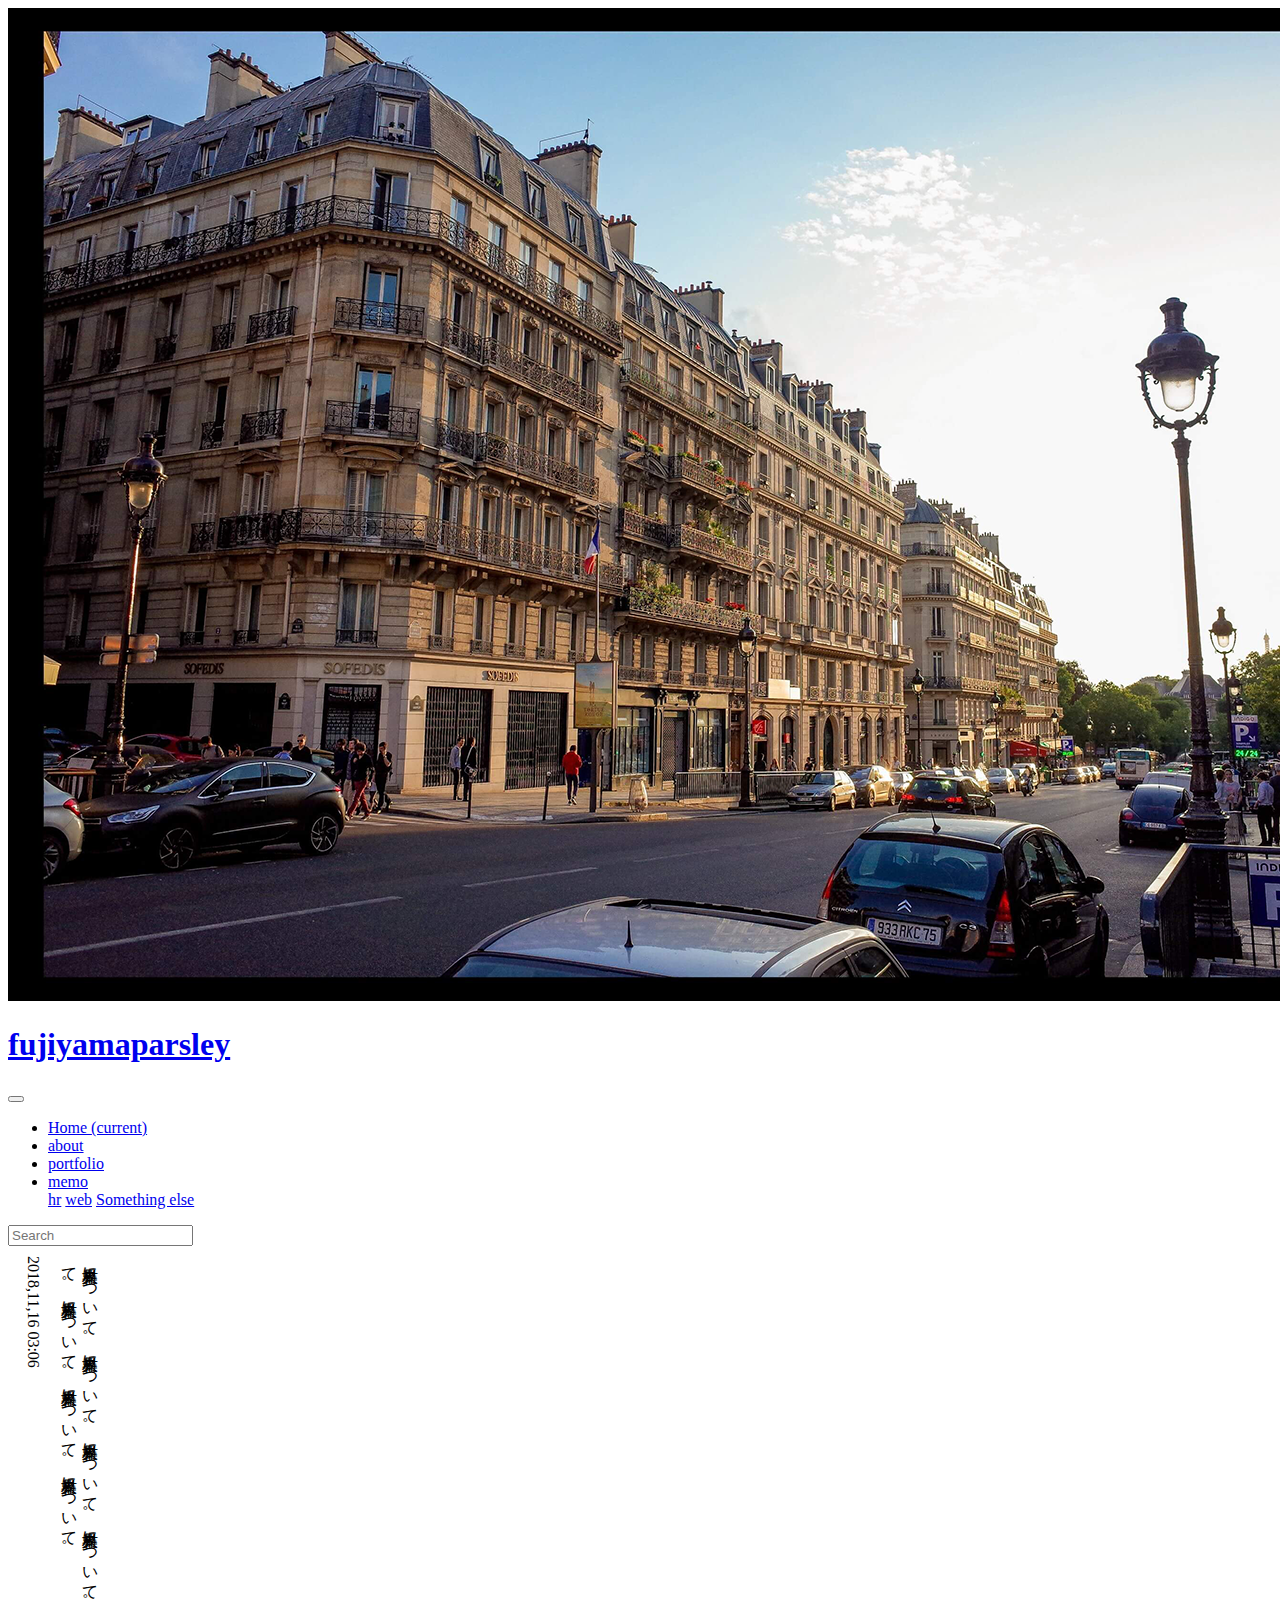
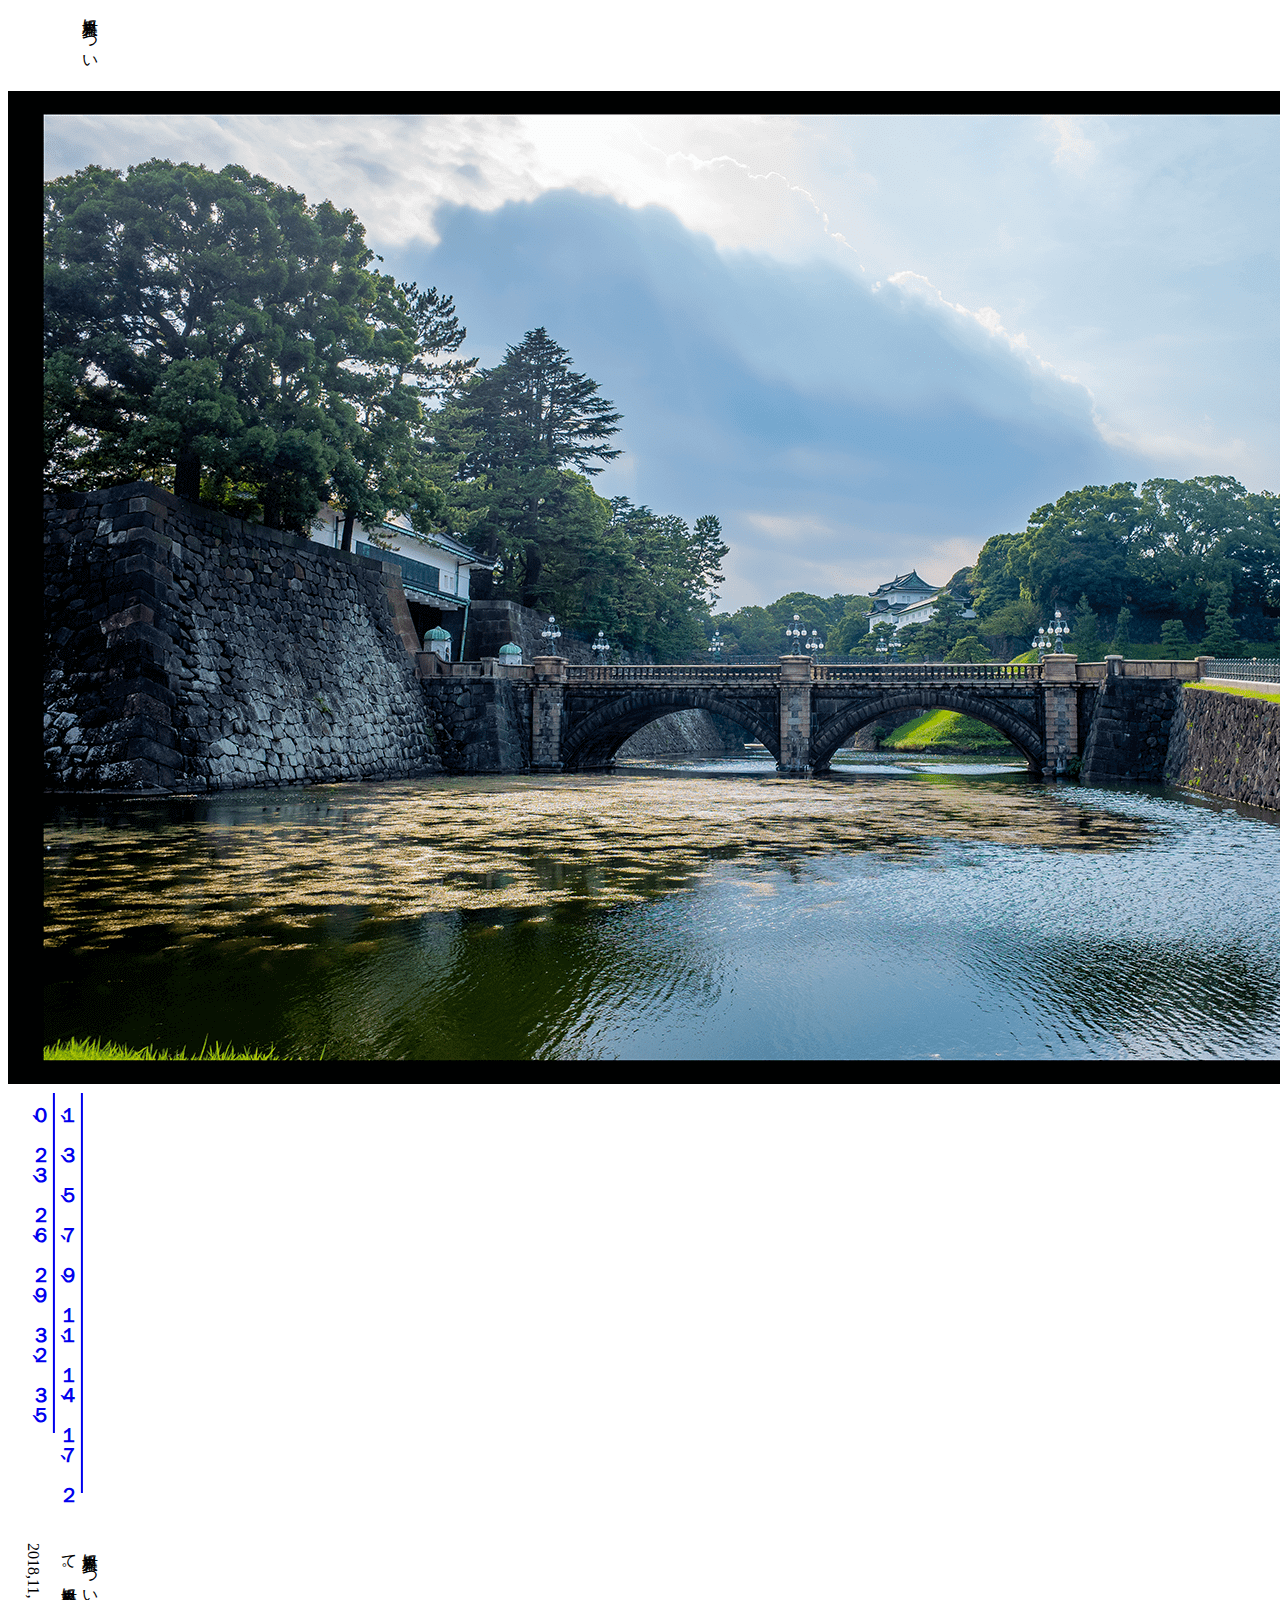
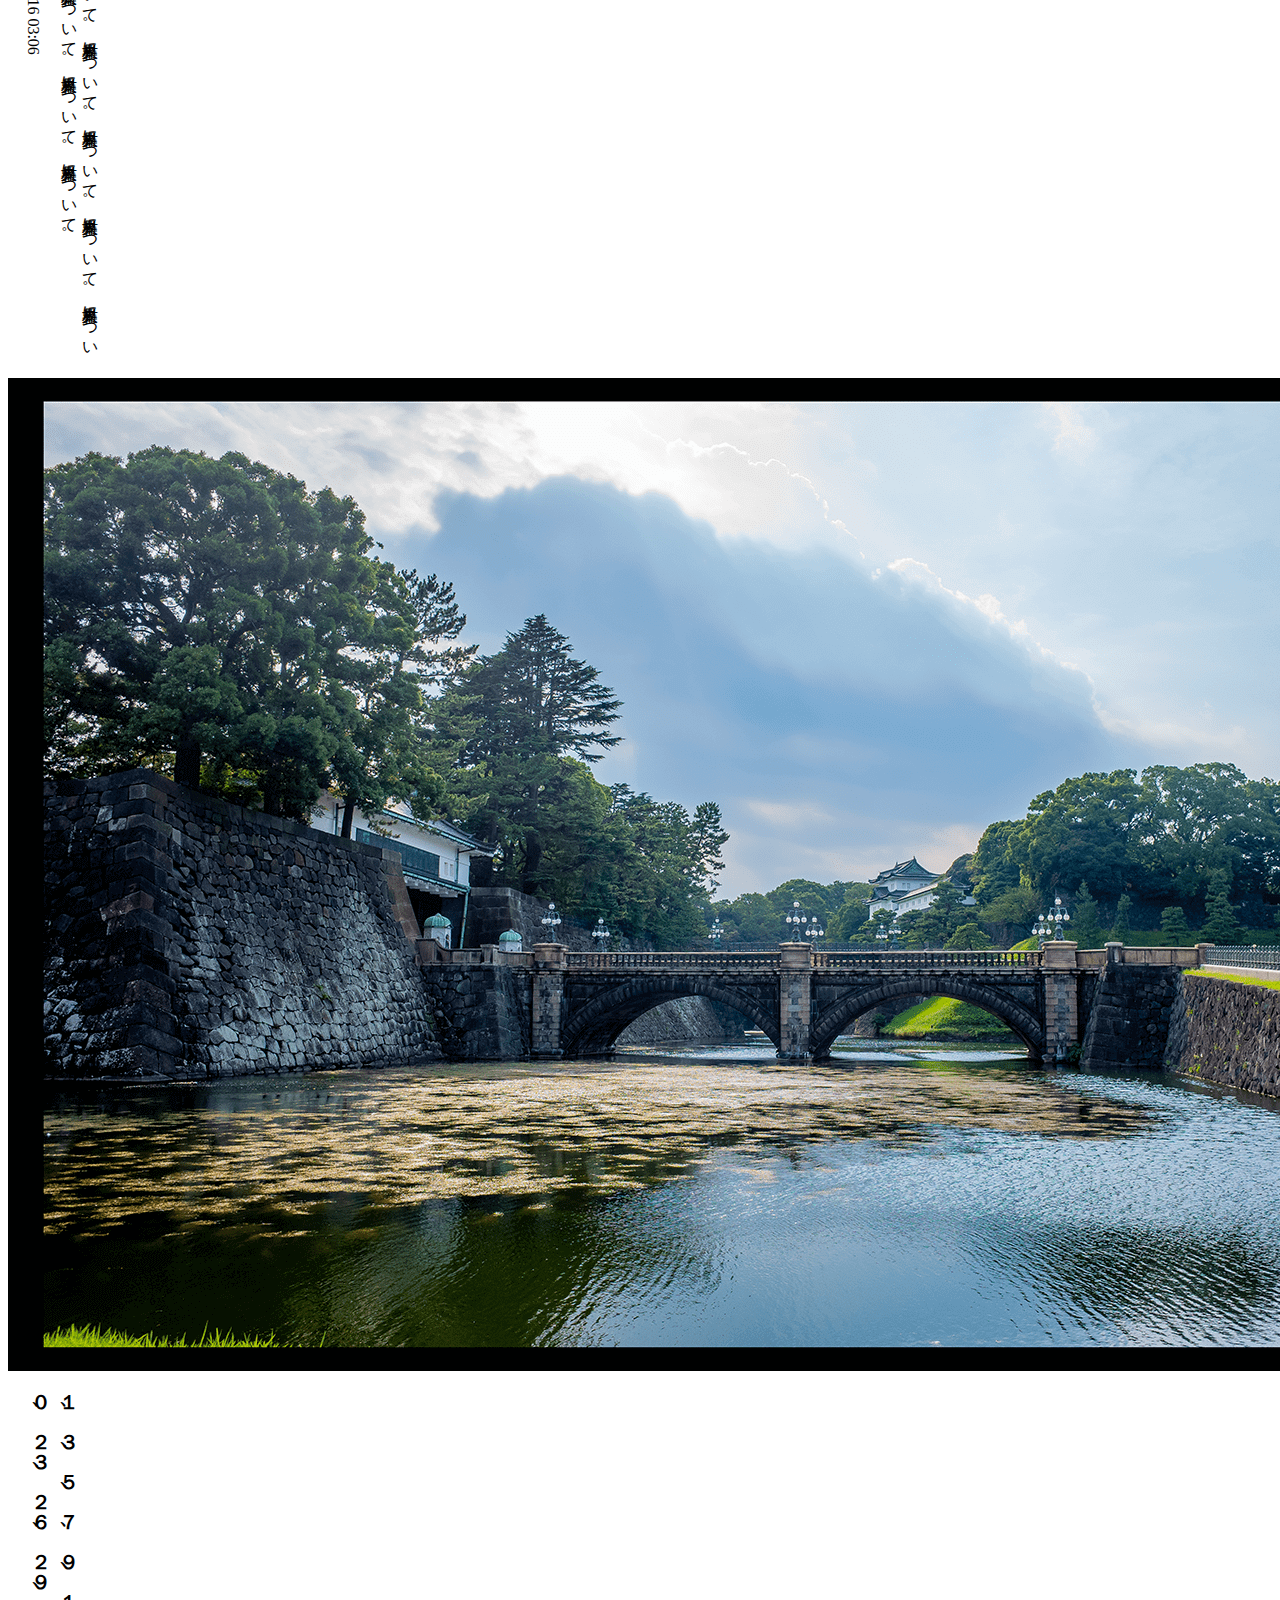
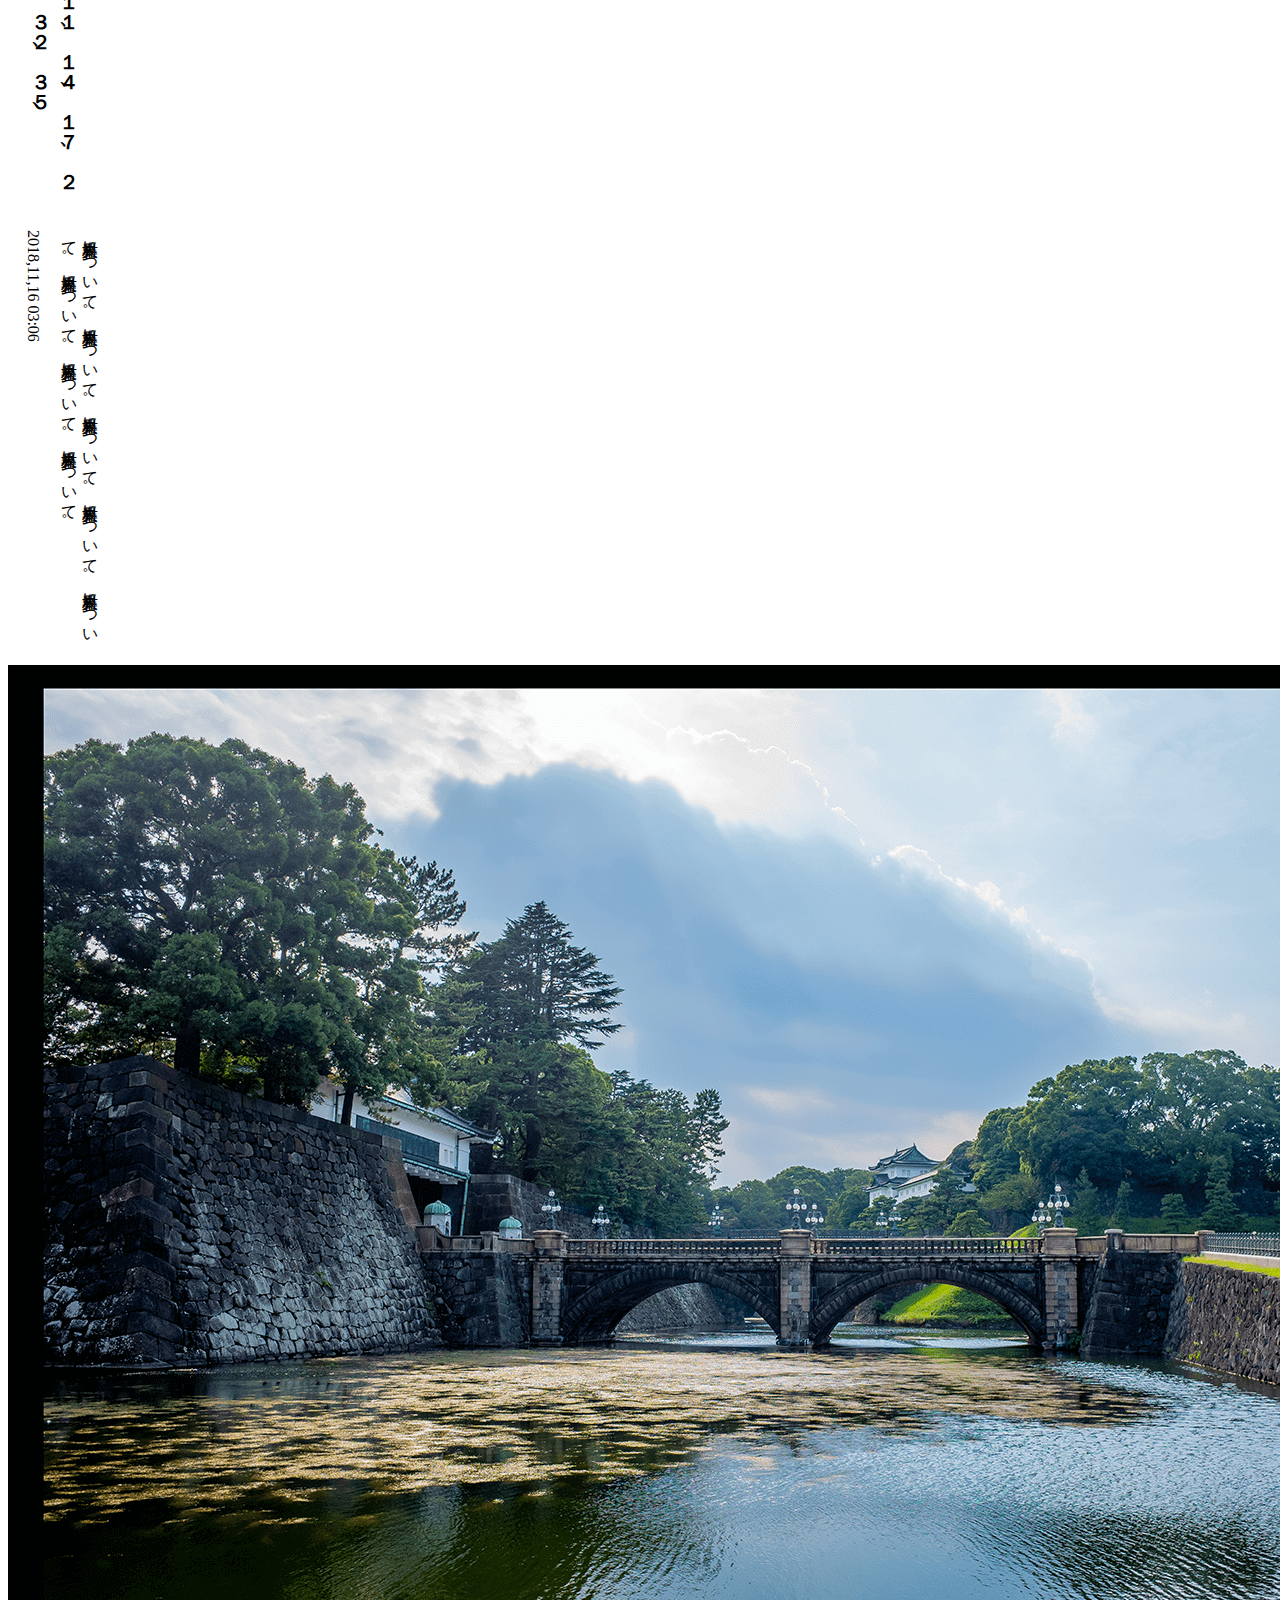
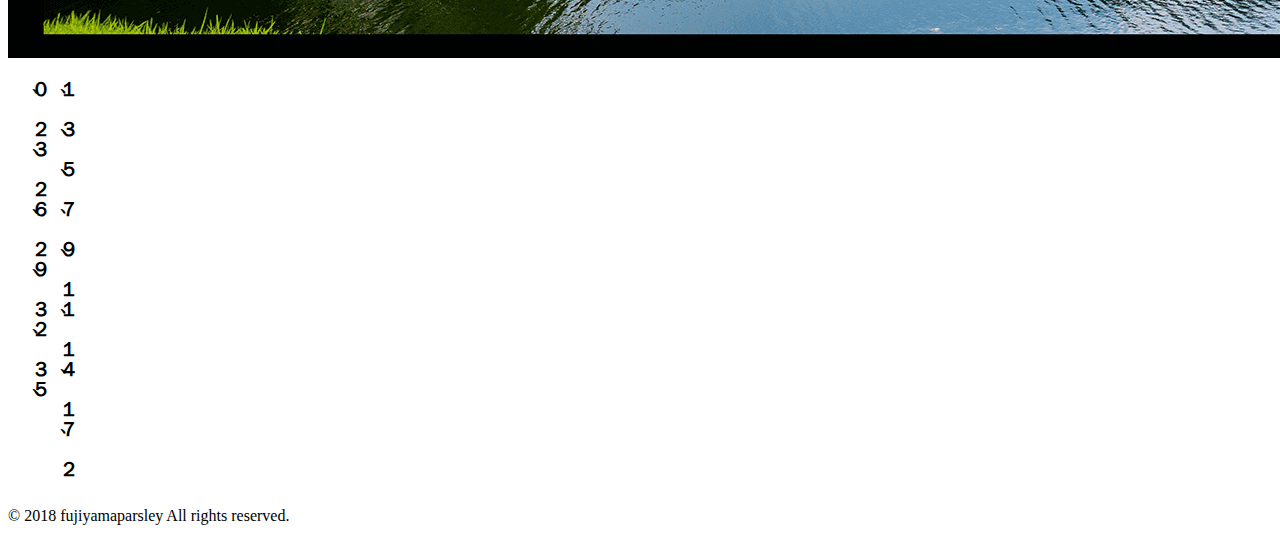
<file: index.html>
<!doctype html>
<html lang="ja">
  <head>

    <!-- Required meta tags -->
    <meta charset="utf-8">
    <meta name="viewport" content="width=device-width, initial-scale=1, shrink-to-fit=no">
    <!-- CSS -->
    <meta name="Content-Style-Type" content="css/index.css">
    <link rel="stylesheet" href="css/index.css">

    <!-- Bootstrap CSS -->
    <link rel="stylesheet" href="https://stackpath.bootstrapcdn.com/bootstrap/4.1.3/css/bootstrap.min.css" integrity="sha384-MCw98/SFnGE8fJT3GXwEOngsV7Zt27NXFoaoApmYm81iuXoPkFOJwJ8ERdknLPMO" crossorigin="anonymous">
    <title>fujiyama portfolio</title>
    <meta name="description" content="ページの紹介文">

  </head>
<!-- topimg -->
  <div class="topimg">
  <img src="img/R0001750-1.png" class="img-fluid" alt="">
  </div>

<!-- menu -->
  <nav class="navbar navbar-expand-md navbar-dark bg-dark">
<a class="navbar-brand" href="#">
  <h1>fujiyamaparsley </h1>
</a>
        <button class="navbar-toggler" type="button" data-toggle="collapse" data-target="#navbarsExample" aria-controls="navbarsExample" aria-expanded="false" aria-label="Toggle navigation">
          <span class="navbar-toggler-icon"></span>
        </button>

        <div class="collapse navbar-collapse" id="navbarsExample">
          <ul class="navbar-nav mr-auto">
            <li class="nav-item active">
              <a class="nav-link" href="#">Home <span class="sr-only">(current)</span></a>
            </li>
            <li class="nav-item">
              <a class="nav-link" href="#">about</a>
            </li>
            <li class="nav-item">
              <a class="nav-link" href="#">portfolio</a>
            </li>
            <li class="nav-item dropdown">
              <a class="nav-link dropdown-toggle" href="https://example.com" id="dropdown" data-toggle="dropdown" aria-haspopup="true" aria-expanded="false">memo</a>
              <div class="dropdown-menu  bg-dark" aria-labelledby="dropdown">
                <a class="dropdown-item text-light" href="#">hr</a>
                <a class="dropdown-item text-light" href="#">web</a>
                <a class="dropdown-item text-light" href="#">Something else</a>
              </div>
            </li>
          </ul>
          <form class="form-inline my-2 my-md-0">
            <input class="form-control" type="text" placeholder="Search">
          </form>
        </div>
      </nav>
<!-- main -->


      <main class="bg-light">
      <div class="l-content">
      <div class="container-fluid">
      <div class="row">

<!-- m_article -->

<div class="m_article_text_block col-sm-12 col-md-12 order-md-3 col-lg-3 order-lg-1 col-xl-4 order-xl-1">
<p>人材業界について。人材業界について。人材業界について。人材業界について。人材業界について。人材業界について。人材業界について。人材業界について。
</p>
<p>2018,11,16 03:06
</p>
</div>

          <div class="m-article_img col-sm-12 col-md-12 order-md-1 col-lg-7 order-lg-2 col-xl-6 order-xl-2">
              <img src="img/R0010189_min-min.png" class="img-fluid" alt="">
          </div>

<div class="m_article_title col-sm-12 col-md-12 order-md-2 col-lg-2 order-lg-3 col-xl-2 order-xl-3">
<h2 class""><a href="detail/detail.html"><small>１、３、５、７、９、１１、１４、１７、２０、２３、２６、２９、３２、３５、</small></a></h2>
      </div>
    </div>
    </div>
    </div>
<!-- m-article 1ここまで-->

<div class="l-content">
<div class="container-fluid">
<div class="row">

<div class="m_article_text_block col-sm-12 col-md-12 order-md-3 col-lg-3 order-lg-1 col-xl-4 order-xl-1">
<p>人材業界について。人材業界について。人材業界について。人材業界について。人材業界について。人材業界について。人材業界について。人材業界について。
</p>
<p>2018,11,16 03:06
</p>
</div>

          <div class="m-article_img col-sm-12 col-md-12 order-md-1 col-lg-7 order-lg-2 col-xl-6 order-xl-2">
              <img src="img/R0010189_min-min.png" class="img-fluid" alt="">
          </div>

<div class="m_article_title col-sm-12 col-md-12 order-md-2 col-lg-2 order-lg-3 col-xl-2 order-xl-3">
<h2 class""><small>１、３、５、７、９、１１、１４、１７、２０、２３、２６、２９、３２、３５、</small></h2>
</div>
</div>
</div>
</div>

<div class="l-content">
<div class="container-fluid">
<div class="row">
<div class="m_article_text_block col-sm-12 col-md-12 order-md-3 col-lg-3 order-lg-1 col-xl-4 order-xl-1">
<p>人材業界について。人材業界について。人材業界について。人材業界について。人材業界について。人材業界について。人材業界について。人材業界について。
</p>
<p>2018,11,16 03:06
</p>
</div>

          <div class="m-article_img col-sm-12 col-md-12 order-md-1 col-lg-7 order-lg-2 col-xl-6 order-xl-2">
              <img src="img/R0010189_min-min.png" class="img-fluid" alt="">
          </div>

<div class="m_article_title col-sm-12 col-md-12 order-md-2 col-lg-2 order-lg-3 col-xl-2 order-xl-3">
<h2 class""><small>１、３、５、７、９、１１、１４、１７、２０、２３、２６、２９、３２、３５、</small></h2>
      </div>

</div>
</div>
</div>



    <!-- footer -->


      <footer class="bg-light">
        <div class="container">
        <div class="row">
        <span class="text-muted">© 2018 fujiyamaparsley All rights reserved.</span>
      </footer>
  </div>
    <!-- Optional JavaScript -->
    <!-- jQuery first, then Popper.js, then Bootstrap JS -->
    <script src="https://code.jquery.com/jquery-3.3.1.slim.min.js" integrity="sha384-q8i/X+965DzO0rT7abK41JStQIAqVgRVzpbzo5smXKp4YfRvH+8abtTE1Pi6jizo" crossorigin="anonymous"></script>
    <script src="https://cdnjs.cloudflare.com/ajax/libs/popper.js/1.14.3/umd/popper.min.js" integrity="sha384-ZMP7rVo3mIykV+2+9J3UJ46jBk0WLaUAdn689aCwoqbBJiSnjAK/l8WvCWPIPm49" crossorigin="anonymous"></script>
    <script src="https://stackpath.bootstrapcdn.com/bootstrap/4.1.3/js/bootstrap.min.js" integrity="sha384-ChfqqxuZUCnJSK3+MXmPNIyE6ZbWh2IMqE241rYiqJxyMiZ6OW/JmZQ5stwEULTy" crossorigin="anonymous"></script>
  </body>
</html>
</file>
<file: css/index.css>
.l-content {
    position: relative;
    width: 100%;
    margin: 0 auto;
    padding: 5px 0;
}

/* // Extra small devices (portrait phones, less than 576px)
@media (max-width: 575.98px) { ... }

// Small devices (landscape phones, less than 768px)
@media (max-width: 767.98px) { ... }

// Medium devices (tablets, less than 992px)
@media (max-width: 991.98px) { ... }

// Large devices (desktops, less than 1200px)
@media (max-width: 1199.98px) { ... }

// Extra large devices (large desktops)
// No media query since the extra-large breakpoint has no upper bound on its width */

@media screen and (max-width: 767.98px){


  .m_article_text_block  {
    font-family: "游明朝";
    padding: 5px 0;

}
  .m_article_title  {
      font-family: "游明朝";
      padding: 5px 0;

}
}

@media (min-width: 768px) and (max-width: 991.98px) {

  .m_article_text_block  {
    font-family: "游明朝";
    padding: 5px 0;

}
  .m_article_title  {
      font-family: "游明朝";
      padding: 5px 0;

}
}

@media (min-width: 992px) and (max-width: 1199.98px) {

.m_article_text_block  {
  font-family: "游明朝";
  padding: 5px 0;
  -ms-writing-mode: tb-rl;
  writing-mode: vertical-rl;
  height:410px;
}


.m_article_title  {
  font-family: "游明朝";
  padding: 5px 0;
  -ms-writing-mode: tb-rl;
  writing-mode: vertical-rl;
  height:410px;
}
}

@media (min-width: 1200px)  {

.m_article_text_block  {
  font-family: "游明朝";
  padding: 5px 0;
  -ms-writing-mode: tb-rl;
  writing-mode: vertical-rl;
  height:430px;
}


.m_article_title  {
  font-family: "游明朝";
  padding: 5px 0;
  -ms-writing-mode: tb-rl;
  writing-mode: vertical-rl;
  height:430px;
}
}
</file>
